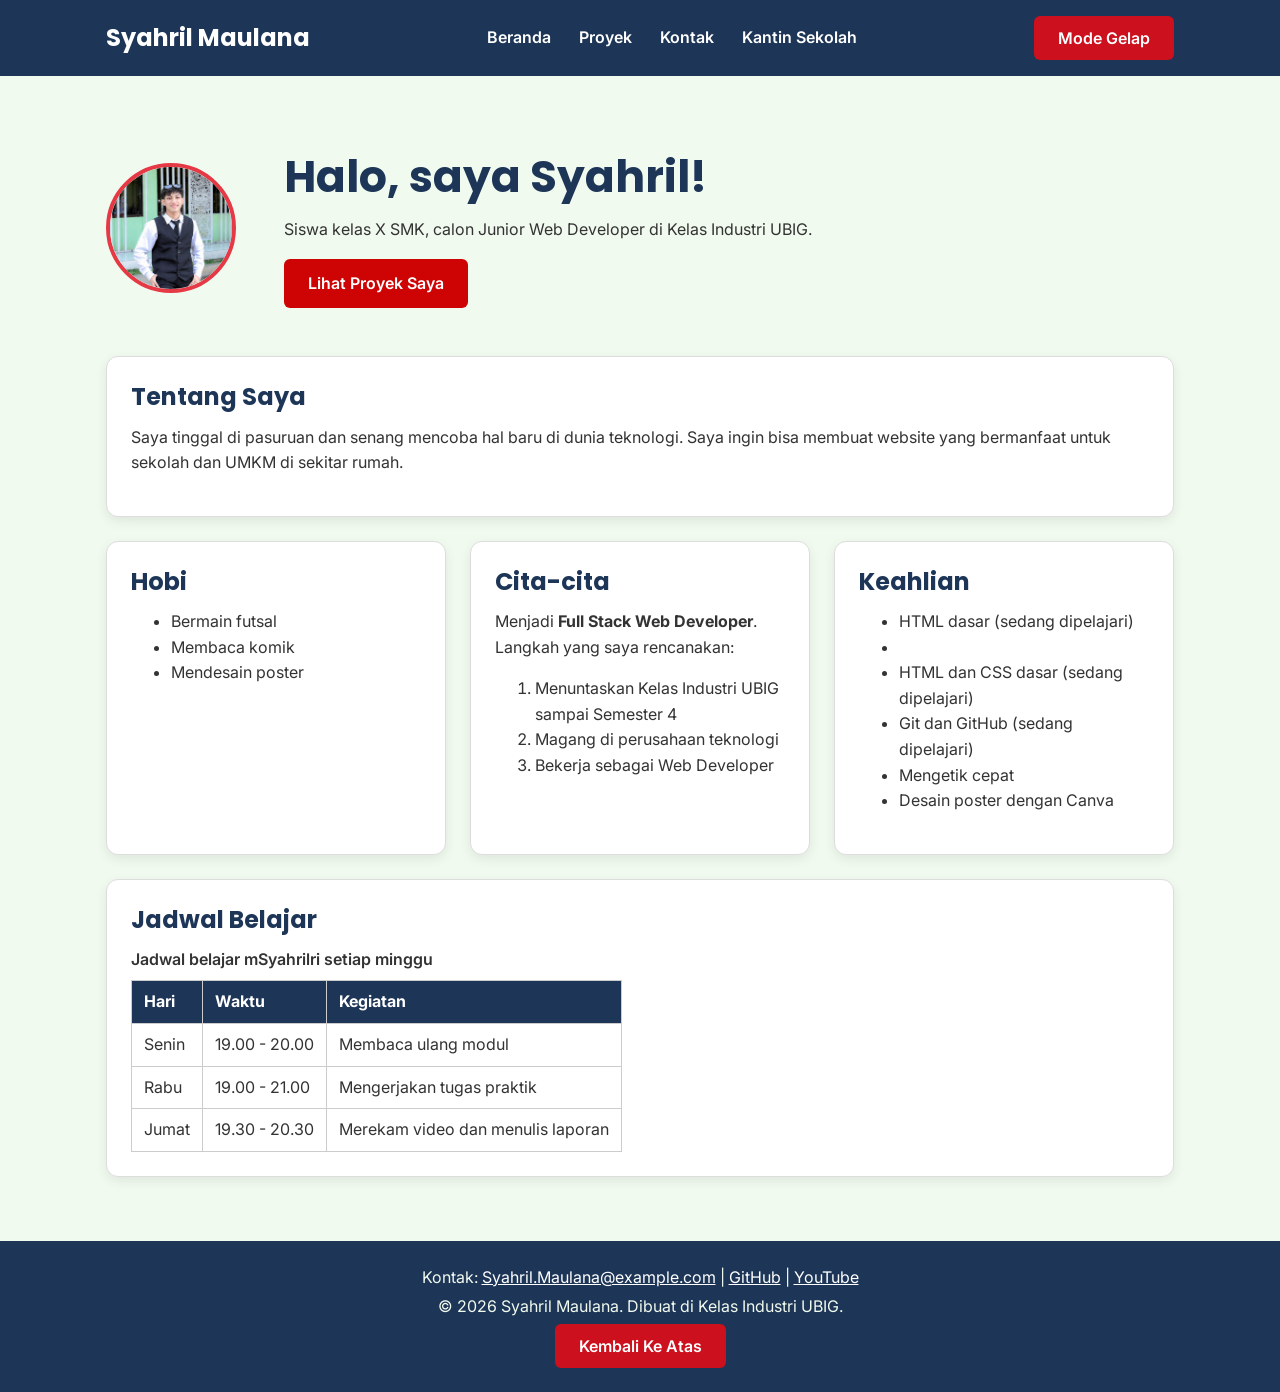
<file: index.html>
<!DOCTYPE html>
<html lang="id">
<head>
  <meta charset="UTF-8">
  <meta name="viewport" content="width=device-width, initial-scale=1.0">
  <title>Syahril Maulana | Beranda</title>
  <link rel="preconnect" href="https://fonts.googleapis.com">
  <link rel="preconnect" href="https://fonts.gstatic.com" crossorigin>
  <link href="https://fonts.googleapis.com/css2?family=Inter:wght@400;600&family=Poppins:wght@600;700&display=swap" rel="stylesheet">
  <link rel="stylesheet" href="css/style.css">
  <script src="js/latihan.js" defer></script>
  <script src="js/logika.js" defer></script>
  <script src="js/main.js" defer></script>
 

</head>
<body>
  <header>
    <div class="container navbar">
      <h1>Syahril Maulana</h1>
      <nav class="menu-laptop">
        <ul>
          <li><a href="index.html">Beranda</a></li>
          <li><a href="proyek.html">Proyek</a></li>
          <li><a href="kontak.html">Kontak</a></li>
          <li><a href="kantin.html">Kantin Sekolah</a></li>
        </ul>
      </nav>
      <!-- Tantangan: menu ponsel yang bisa dibuka-tutup -->
      <details class="menu-ponsel">
        <summary>Menu</summary>
        <nav>
          <ul>
            <li><a href="index.html">Beranda</a></li>
            <li><a href="proyek.html">Proyek</a></li>
            <li><a href="kontak.html">Kontak</a></li>
            <li><a href="kantin.html">Kantin Sekolah</a></li>
          </ul>
        </nav>
      </details>
      <button type="button"id="tombol-tema">Mode Gelap</button>
    </div>
  </header>

  <main>
    <div class="container">
      <section class="hero">
        <img src="img/foto-profil2.jpeg" alt="Foto profil Syahril Maulana" width="180">
        <div>
          <h2>Halo, saya Syahril!</h2>
          <p>Siswa kelas X SMK, calon Junior Web Developer di Kelas Industri UBIG.</p>
          <a href="proyek.html" class="tombol">Lihat Proyek Saya</a>
        </div>
      </section>

      <section class="kartu">
        <h2>Tentang Saya</h2>
        <p>Saya tinggal di pasuruan dan senang mencoba hal baru di dunia teknologi. Saya ingin bisa membuat website yang bermanfaat untuk sekolah dan UMKM di sekitar rumah.</p>
      </section>

      <div class="daftar-kartu">
        <section class="kartu">
          <h2>Hobi</h2>
          <ul>
            <li>Bermain futsal</li>
            <li>Membaca komik</li>
            <li>Mendesain poster</li>
          </ul>
        </section>

        <section class="kartu">
          <h2>Cita-cita</h2>
          <p>Menjadi <strong>Full Stack Web Developer</strong>. Langkah yang saya rencanakan:</p>
          <ol>
            <li>Menuntaskan Kelas Industri UBIG sampai Semester 4</li>
            <li>Magang di perusahaan teknologi</li>
            <li>Bekerja sebagai Web Developer</li>
          </ol>
        </section>

        <section class="kartu">
          <h2>Keahlian</h2>
          <ul>
            <li>HTML dasar (sedang dipelajari)</li>
            <li><li>HTML dan CSS dasar (sedang dipelajari)</li>
             <li>Git dan GitHub (sedang dipelajari)</li></li>
            <li>Mengetik cepat</li>
            <li>Desain poster dengan Canva</li>
          </ul>
        </section>
      </div>

      <section class="kartu">
        <h2>Jadwal Belajar</h2>
        <table>
          <caption>Jadwal belajar mSyahrilri setiap minggu</caption>
          <thead>
            <tr>
              <th>Hari</th>
              <th>Waktu</th>
              <th>Kegiatan</th>
            </tr>
          </thead>
          <tbody>
            <tr>
              <td>Senin</td>
              <td>19.00 - 20.00</td>
              <td>Membaca ulang modul</td>
            </tr>
            <tr>
              <td>Rabu</td>
              <td>19.00 - 21.00</td>
              <td>Mengerjakan tugas praktik</td>
            </tr>
            <tr>
              <td>Jumat</td>
              <td>19.30 - 20.30</td>
              <td>Merekam video dan menulis laporan</td>
            </tr>
          </tbody>
        </table>
      </section>
    </div>
  </main>

  <footer>
    <p>Kontak: <a href="mailto:Syahril.Maulana@example.com">Syahril.Maulana@example.com</a> |
      <a href="https://github.com/" target="_blank">GitHub</a> |
      <a href="https://www.youtube.com/" target="_blank">YouTube</a></p>
    <p>&copy; 2026 Syahril Maulana. Dibuat di Kelas Industri UBIG.</p>
     <button type="button" id="tombol-atas" class="tombol-atas">Kembali Ke Atas</button>

  </footer>
</body>
</html>
</file>
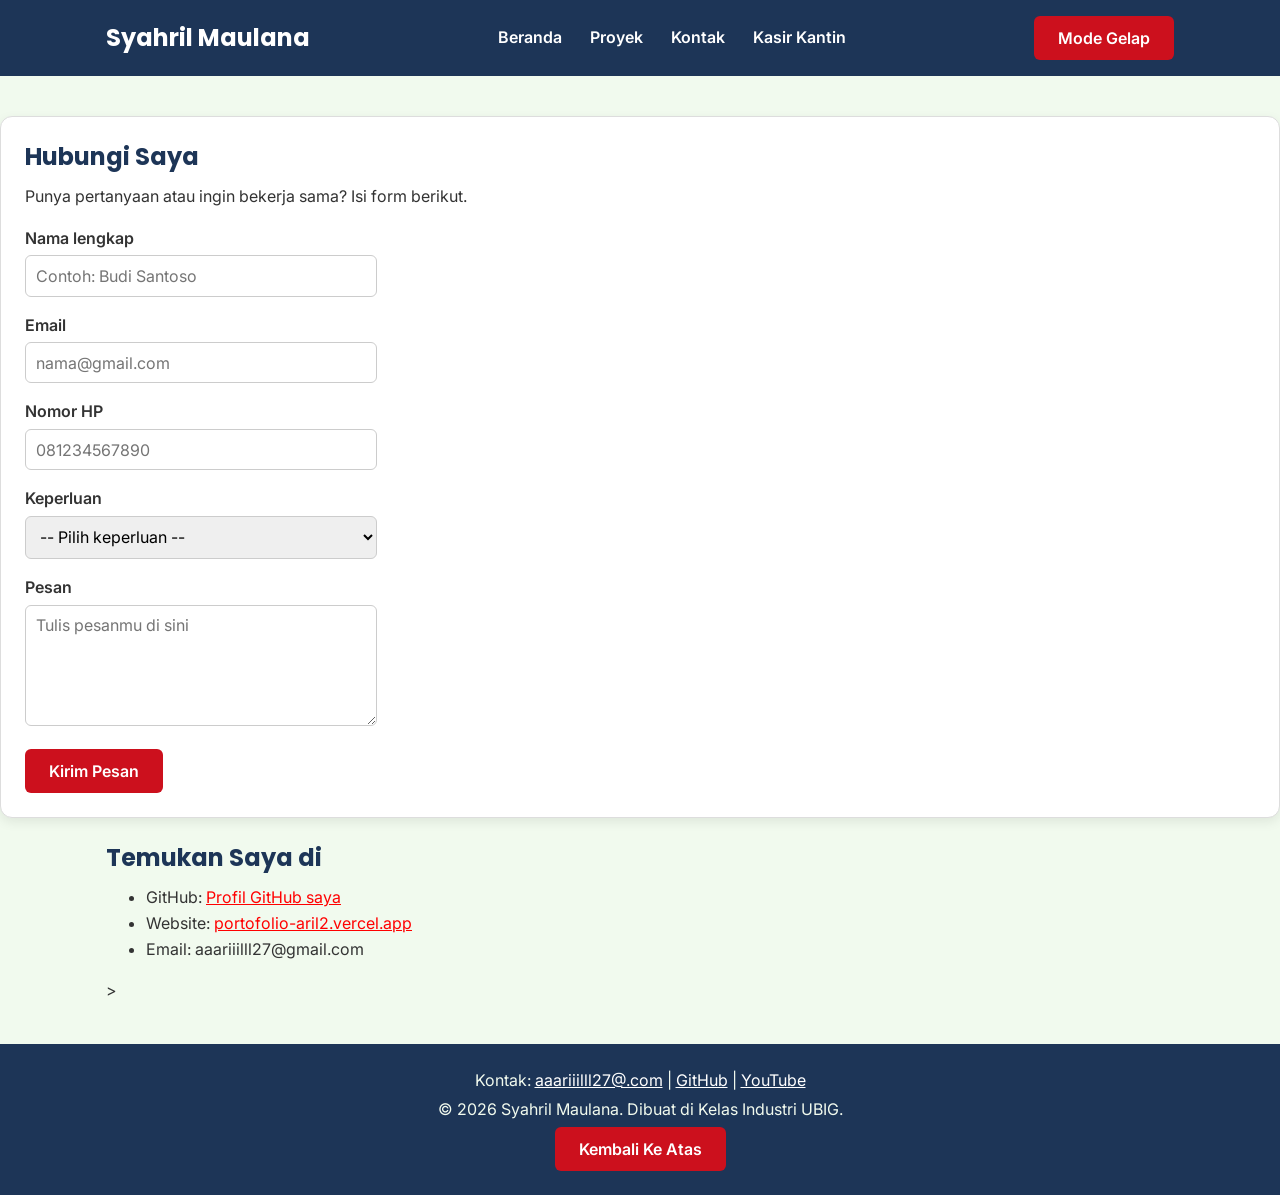
<file: kontak.html>
<!DOCTYPE html>
<html lang="id">
<head>
  <meta charset="UTF-8">
  <meta name="viewport" content="width=device-width, initial-scale=1.0">
  <title>Syahril Maulana | Kontak</title>
  <link rel="preconnect" href="https://fonts.googleapis.com">
  <link rel="preconnect" href="https://fonts.gstatic.com" crossorigin>
  <link href="https://fonts.googleapis.com/css2?family=Inter:wght@400;600&family=Poppins:wght@600;700&display=swap" rel="stylesheet">
  <link rel="stylesheet" href="css/style.css">
  <script src="js/latihan.js" defer></script>
  <script src="js/logika.js" defer></script>
  <script src="js/main.js" defer></script>
 

</head>
<body>
  <header>
    <div class="container navbar">
      <h1>Syahril Maulana</h1>
      <nav class="menu-laptop">
        <ul>
          <li><a href="index.html">Beranda</a></li>
          <li><a href="proyek.html">Proyek</a></li>
          <li><a href="kontak.html">Kontak</a></li>
          <li><a href="kantin.html">Kasir Kantin</a></li>
        </ul>
      </nav>
      <!-- Tantangan: menu ponsel yang bisa dibuka-tutup -->
      <details class="menu-ponsel">
        <summary>Menu</summary>
        <nav>
          <ul>
            <li><a href="index.html">Beranda</a></li>
            <li><a href="proyek.html">Proyek</a></li>
            <li><a href="kontak.html">Kontak</a></li>
            <li><a href="kantin.html">Kasir Kantin</a></li>
          </ul>
        </nav>
      </details>
      <button type="button"id="tombol-tema">Mode Gelap</button>
    </div>
  </header>

  <main>
    
      <section class="kartu">
        <h2>Hubungi Saya</h2>
        <p>Punya pertanyaan atau ingin bekerja sama? Isi form berikut.</p>

        <form>
          <p>
            <label for="nama">Nama lengkap</label><br>
            <input type="text" id="nama" name="nama" placeholder="Contoh: Budi Santoso" required>
          </p>
          <p>
            <label for="email">Email</label><br>
            <input type="email" id="email" name="email" placeholder="nama@gmail.com" required>
          </p>
          <p>
            <label for="hp">Nomor HP</label><br>
            <input type="tel" id="hp" name="hp" placeholder="081234567890" required>
          </p>
          <p>
            <label for="keperluan">Keperluan</label><br>
            <select id="keperluan" name="keperluan" required>
              <option value="">-- Pilih keperluan --</option>
              <option value="bertanya">Bertanya</option>
              <option value="kerja-sama">Kerja sama proyek</option>
              <option value="lainnya">Lainnya</option>
            </select>
          </p>
          <p>
            <label for="pesan">Pesan</label><br>
            <textarea id="pesan" name="pesan" rows="5" cols="40" placeholder="Tulis pesanmu di sini" required></textarea>
          </p>
          <button type="submit">Kirim Pesan</button>
        </form>
      </section>
    </div>
     <div class="container"
    section class="kartu">  <h2>Temukan Saya di</h2>  <ul>   
         <li>GitHub: <a href="https://github.com/Ariiill/portofolio-aril2" target="_blank">Profil GitHub saya</a></li> 
         <li>Website: <a href="https://portofolio-aril2.vercel.app/">portofolio-aril2.vercel.app</a></li>    
         <li>Email: <a href= "mailto:aaariiilll27@gmail.com"></a>aaariiilll27@gmail.com</li>  </ul> </section>
    >
  </main>

  <footer>
    <p>Kontak: <a href="mailto:Syahril.Maulana@example.com">aaariiilll27@.com</a> |
     <a href="https://github.com/" target="_blank">GitHub</a> |
      <a href="https://www.youtube.com/" target="_blank">YouTube</a></p>
    <p>&copy; 2026 Syahril Maulana. Dibuat di Kelas Industri UBIG.</p>
    <button type="button" id="tombol-atas" class="tombol-atas">Kembali Ke Atas</button>
    
  </footer>
</body>
</html>
</file>
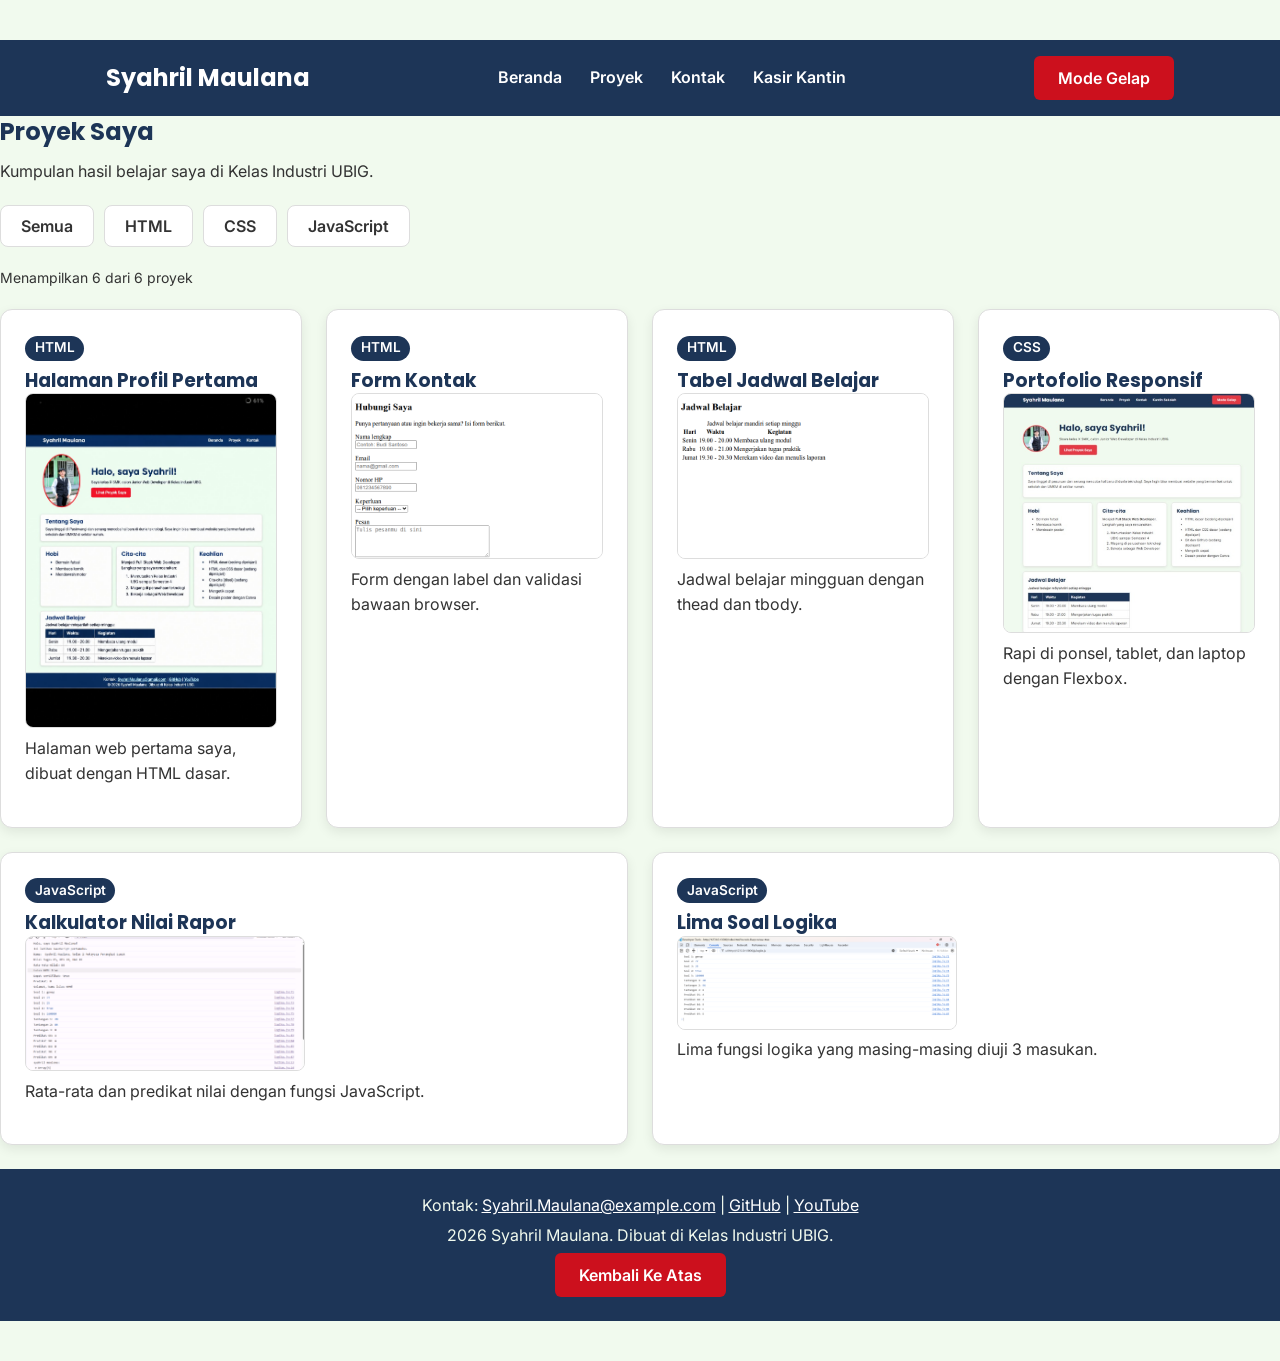
<file: proyek.html>
<!DOCTYPE html>
<html lang="id">
<head>
  <meta charset="UTF-8">
  <meta name="viewport" content="width=device-width, initial-scale=1.0">
  <title>Syahril Maulana | Proyek</title>
  <link rel="preconnect" href="https://fonts.googleapis.com">
  <link rel="preconnect" href="https://fonts.gstatic.com" crossorigin>
  <link href="https://fonts.googleapis.com/css2?family=Inter:wght@400;600&family=Poppins:wght@600;700&display=swap" rel="stylesheet">
  <link rel="stylesheet" href="css/style.css">
  <script src="js/latihan.js" defer></script>
  <script src="js/logika.js" defer></script>
  <script src="js/main.js" defer></script>

</head>
<body>
  <main>
  <header>
    <div class="container navbar">
      <h1>Syahril Maulana</h1>
      <nav class="menu-laptop">
        <ul>
          <li><a href="index.html">Beranda</a></li>
          <li><a href="proyek.html">Proyek</a></li>
          <li><a href="kontak.html">Kontak</a></li>
          <li><a href="kantin.html">Kasir Kantin</a></li>
        </ul>
      </nav>
      <!-- Tantangan: menu ponsel yang bisa dibuka-tutup -->
      <details class="menu-ponsel">
        <summary>Menu</summary>
        <nav>
          <ul>
            <li><a href="index.html">Beranda</a></li>
            <li><a href="proyek.html">Proyek</a></li>
            <li><a href="kontak.html">Kontak</a></li>
            <li><a href="kantin.html">Kasir Kantin</a></li>
          </ul>
        </nav>
      </details>
      <button type="button" id="tombol-tema">Mode Gelap</button>
    </div>
  </header>

  <section>
        <h2>Proyek Saya</h2>
        <p>Kumpulan hasil belajar saya di Kelas Industri UBIG.</p>

        <div class="filter-proyek">
          <button type="button" id="filter-semua">Semua</button>
          <button type="button" id="filter-html">HTML</button>
          <button type="button" id="filter-css">CSS</button>
          <button type="button" id="filter-javascript">JavaScript</button>
        </div>

        <p id="jumlah-proyek"></p>

        <!-- Daftar proyek dibuat oleh JavaScript -->
        <div id="daftar-proyek" class="daftar-kartu"></div>
      </section>

  <footer>
    <p>Kontak: <a href="mailto:Syahril.Maulana@example.com">Syahril.Maulana@example.com</a> |
      <a href="https://github.com/" target="_blank" rel="noreferrer">GitHub</a> |
      <a href="https://www.youtube.com/" target="_blank" rel="noreferrer">YouTube</a></p>
    <p> 2026 Syahril Maulana. Dibuat di Kelas Industri UBIG.</p>
    <button type="button" id="tombol-atas" class="tombol-atas">Kembali Ke Atas</button>
  </footer>
  </main>
</body>
</html>
</file>
<file: css/style.css>
* {
  box-sizing: border-box;
  margin: 0;
}

img {
  max-width: 100%;
  height: auto;
}


/* 2. Dasar halaman: warna dan huruf */

:root {
  --warna-utama: #1D3557;
  --warna-judul: #1D3557;
  --warna-tautan: #ff0000;
  --warna-latar: #F1FAEE;
  --warna-teks: #333333;
  --warna-kartu: #FFFFFF;
  --warna-garis: #DDDDDD;
}

body {
  font-family: "Inter", Arial, sans-serif;
  font-size: 1rem;
  line-height: 1.6;
  color: var(--warna-teks);
  background-color: var(--warna-latar);
  transition: background-color 0.3s, color 0.3s;
}

h1, h2, h3 {
  font-family: "Poppins", Arial, sans-serif;
  color: var(--warna-judul);
  line-height: 1.3;
}

h2 {
  margin-bottom: 0.75rem;
}

p, ul, ol {
  margin-bottom: 1rem;
}

a {
  color: var(--warna-tautan);
}


/* 3. Wadah, header, dan menu */
.container {
  max-width: 1100px;
  margin: 0 auto;
  padding: 0 1rem;
}

header {
  background-color: #1D3557;
  color: #FFFFFF;
  padding: 1rem 0;
}

header h1 {
  color: #FFFFFF;
  font-size: 1.5rem;
}

.navbar {
  display: flex;
  flex-wrap: wrap;
  justify-content: space-between;
  align-items: center;
  gap: 0.5rem;
}

nav ul {
  display: flex;
  gap: 0.25rem;
  padding: 0;
  margin: 0;
  list-style: none;
}

nav a {
  display: inline-block;
  padding: 0.5rem 0.75rem;
  border-radius: 6px;
  color: #FFFFFF;
  font-weight: 600;
  text-decoration: none;
}

/* Tantangan: menu ponsel buka-tutup dengan details */
.menu-laptop {
  display: none;
}

.menu-ponsel summary {
  padding: 0.5rem 0.75rem;
  border: 1px solid #FFFFFF;
  border-radius: 6px;
  font-weight: 600;
  cursor: pointer;
}

.menu-ponsel ul {
  flex-direction: column;
  margin-top: 0.5rem;
}

/* 4. Isi utama, hero, dan kartu */
main {
  padding: 1.5rem 0;
}

.hero {
  display: flex;
  flex-direction: column;
  align-items: center;
  gap: 1.5rem;
  padding: 1rem 0 2rem;
  text-align: center;
}

.hero img {
  width: 130px;
  height: 130px;
  object-fit: cover;
  border: 4px solid #E63946;
  border-radius: 50%;
}

.hero h2 {
  font-size: 2rem;
}

.tombol {
  display: inline-block;
  padding: 0.75rem 1.5rem;
  border-radius: 6px;
  background-color: #ce0404;
  color: #FFFFFF;
  font-weight: 600;
  text-decoration: none;
}

.kartu {
  background-color: var(--warna-kartu);
  color: var(--warna-teks);
  padding: 1rem;
  margin-bottom: 1.5rem;
  border: 1px solid var(--warna-garis);
  border-radius: 12px;
  box-shadow: 0 4px 12px rgba(0, 0, 0, 0.08);
}

.daftar-kartu {
  display: flex;
  flex-wrap: wrap;
  gap: 1.5rem;
  margin-bottom: 1.5rem;
}

.daftar-kartu .kartu {
  flex: 1 1 280px;
  margin-bottom: 0;
}

article img {
  border-radius: 8px;
  border: 1px solid #DDDDDD;
}

/* 5. Tabel */
table {
  border-collapse: collapse;
}

caption {
  font-weight: 600;
  text-align: left;
  margin-bottom: 0.5rem;
}

th, td {
  border: 1px solid #CCCCCC;
  padding: 0.5rem 0.75rem;
  text-align: left;
}

th {
  background-color: #1D3557;
  color: #FFFFFF;
}

/* 6. Form */
label {
  font-weight: 600;
}

input, select, textarea {
  width: 100%;
  max-width: 22rem;
  padding: 0.6rem;
  margin-top: 0.25rem;
  border: 1px solid #CCCCCC;
  border-radius: 6px;
  font-family: inherit;
  font-size: 1rem;
}

button {
  padding: 0.75rem 1.5rem;
  border: none;
  border-radius: 6px;
  background-color: #cc101d;
  color: #FFFFFF;
  font-family: inherit;
  font-size: 1rem;
  font-weight: 600;
  cursor: pointer;
}

/* 7. Footer */
footer {
  background-color: #1D3557;
  color: #F1FAEE;
  text-align: center;
  padding: 1.5rem;
}

footer p {
  margin-bottom: 0.25rem;
}

footer a {
  color: #FFFFFF;
}

/* 8. Tablet: lebar layar 768px ke atas */
@media (min-width: 768px) {
  .menu-laptop {
    display: block;
  }

  .menu-ponsel {
    display: none;
  }

  .hero {
    flex-direction: row;
    padding: 2rem 0 3rem;
    text-align: left;
  }

  .kartu {
    padding: 1.5rem;
  }
}

/* 9. Laptop: lebar layar 1024px ke atas */
@media (min-width: 1024px) {
  main {
    padding: 2.5rem 0;
  }

  .hero {
    gap: 3rem;
  }

  .hero h2 {
    font-size: 2.75rem;
  }
}

/* 10. Tombol tema, filter dan kategori */
.tombol-tema {
  padding: 0.5rem 0.9rem;
  border: 2px solid #FFFFFF;
  color: #F1FAEE;
  background-color: transparent;
  font-size: 0.9rem;
}
/* 11. Tema gelap */

body.gelap {
  --warna-utama: #0B1526;
  --warna-judul: #16d4db;
  --warna-tautan: #FF8A8A;
  --warna-latar: #121A24;
  --warna-teks: #E3E8EE;
  --warna-kartu: #1C2836;
  --warna-garis: #34465A;
}
/* keterangan karakter kontak */
.keterangan {
  font-size: 0.875rem;
}
/* Gaya tombol filter dan label kategori di bagian 10 */
.filter {
  display: flex;
  flex-wrap: wrap;
  gap: 0.5rem;
  margin-bottom: 1rem;
}
.label {
  display: inline-block;
  padding: 0.1rem 0.6rem;
  margin-bottom: 0.5rem;
  border-radius: 999px;
  background-color: #1D3557;
  color: #FFFFFF;
  font-size: 0.85rem;
  font-weight: 600;
}

/* Filter proyek */
.filter-proyek {
  display: flex;
  flex-wrap: wrap;
  gap: 10px;
  margin: 20px 0;
}

.filter-proyek button {
  padding: 10px 20px;
  border: 1px solid #DDDDDD;
  border-radius: 8px;
  background-color: #FFFFFF;
  color: #333333;
  font-family: inherit;
  font-weight: 600;
  cursor: pointer;
  transition: 0.3s ease;
}

.filter-proyek button.aktif {
  background-color: #E63946;
  color: #FFFFFF;
  border-color: #E63946;
}

.filter-proyek button:hover {
  border-color: #E63946;
  transform: translateY(-2px);
}

.filter-proyek button:focus-visible {
  outline: 3px solid #E63946;
  outline-offset: 3px;
}

#jumlah-proyek {
  margin-bottom: 20px;
  font-size: 14px;
  color: var(--warna-teks);
}
</file>
